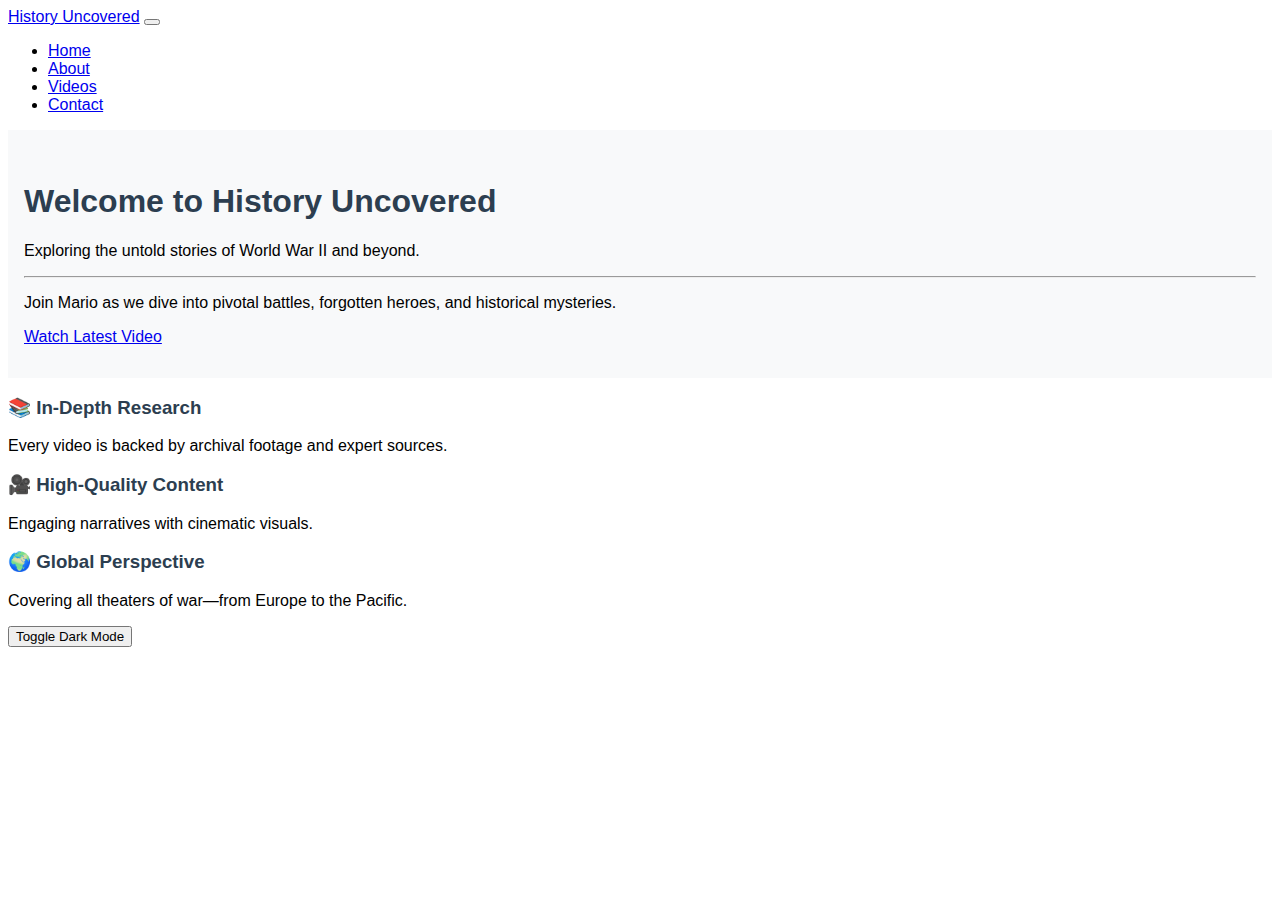
<file: week 8/homepage/index.html>
<!DOCTYPE html>
<html lang="en">
<head>
  <meta charset="UTF-8" />
  <meta name="viewport" content="width=device-width, initial-scale=1.0"/>
  <title>History Uncovered</title>

  <!-- Bootstrap CSS -->
  <link rel="stylesheet" href="https://cdn.jsdelivr.net/npm/bootstrap@4.5.3/dist/css/bootstrap.min.css" integrity="sha384-TX8t27EcRE3e/ihU7zmQxVncDAy5uIKz4rEkgIXeMed4M0jlfIDPvg6uqKI2xXr2" crossorigin="anonymous">

  <!-- Custom CSS -->
  <link href="styles.css" rel="stylesheet">
</head>
<body>
  <nav class="navbar navbar-expand-lg navbar-dark bg-primary">
    <a class="navbar-brand" href="index.html">History Uncovered</a>
    <button class="navbar-toggler" type="button" data-toggle="collapse" data-target="#navbarNav">
      <span class="navbar-toggler-icon"></span>
    </button>
    <div class="collapse navbar-collapse" id="navbarNav">
      <ul class="navbar-nav ml-auto">
        <li class="nav-item"><a class="nav-link" href="index.html">Home</a></li>
        <li class="nav-item"><a class="nav-link" href="about.html">About</a></li>
        <li class="nav-item"><a class="nav-link" href="videos.html">Videos</a></li>
        <li class="nav-item"><a class="nav-link" href="contact.html">Contact</a></li>
      </ul>
    </div>
  </nav>

  <div class="container mt-5">
    <div class="jumbotron text-center bg-light">
      <h1 class="display-4">Welcome to History Uncovered</h1>
      <p class="lead">Exploring the untold stories of World War II and beyond.</p>
      <hr class="my-4">
      <p>Join Mario as we dive into pivotal battles, forgotten heroes, and historical mysteries.</p>
      <a class="btn btn-primary btn-lg" href="videos.html" role="button">Watch Latest Video</a>
    </div>

    <div class="row text-center mt-4">
      <div class="col-md-4">
        <h3>📚 In-Depth Research</h3>
        <p>Every video is backed by archival footage and expert sources.</p>
      </div>
      <div class="col-md-4">
        <h3>🎥 High-Quality Content</h3>
        <p>Engaging narratives with cinematic visuals.</p>
      </div>
      <div class="col-md-4">
        <h3>🌍 Global Perspective</h3>
        <p>Covering all theaters of war—from Europe to the Pacific.</p>
      </div>
    </div>

    <div class="text-center mt-5">
      <button id="theme-toggle" class="btn btn-outline-secondary">Toggle Dark Mode</button>
    </div>
  </div>

  <!-- Bootstrap JS -->
  <script src="https://code.jquery.com/jquery-3.5.1.slim.min.js" integrity="sha384-DfXdz2htPH0lsSSs5nCTpuj/zy4C+OGpamoFVy38MVBnE+IbbVYUew+OrCXaRkfj" crossorigin="anonymous"></script>
  <script src="https://cdn.jsdelivr.net/npm/bootstrap@4.5.3/dist/js/bootstrap.bundle.min.js" integrity="sha384-ho+j7jyWK8fNQe+A12Hb8AhRq26LrZ/JpcUGGOn+Y7RsweNrtN/tE3MoK7ZeZDyx" crossorigin="anonymous"></script>

  <!-- Custom JS -->
  <script>
    document.getElementById('theme-toggle').addEventListener('click', () => {
      document.body.classList.toggle('dark-mode');
    });
  </script>
</body>
</html>
</file>
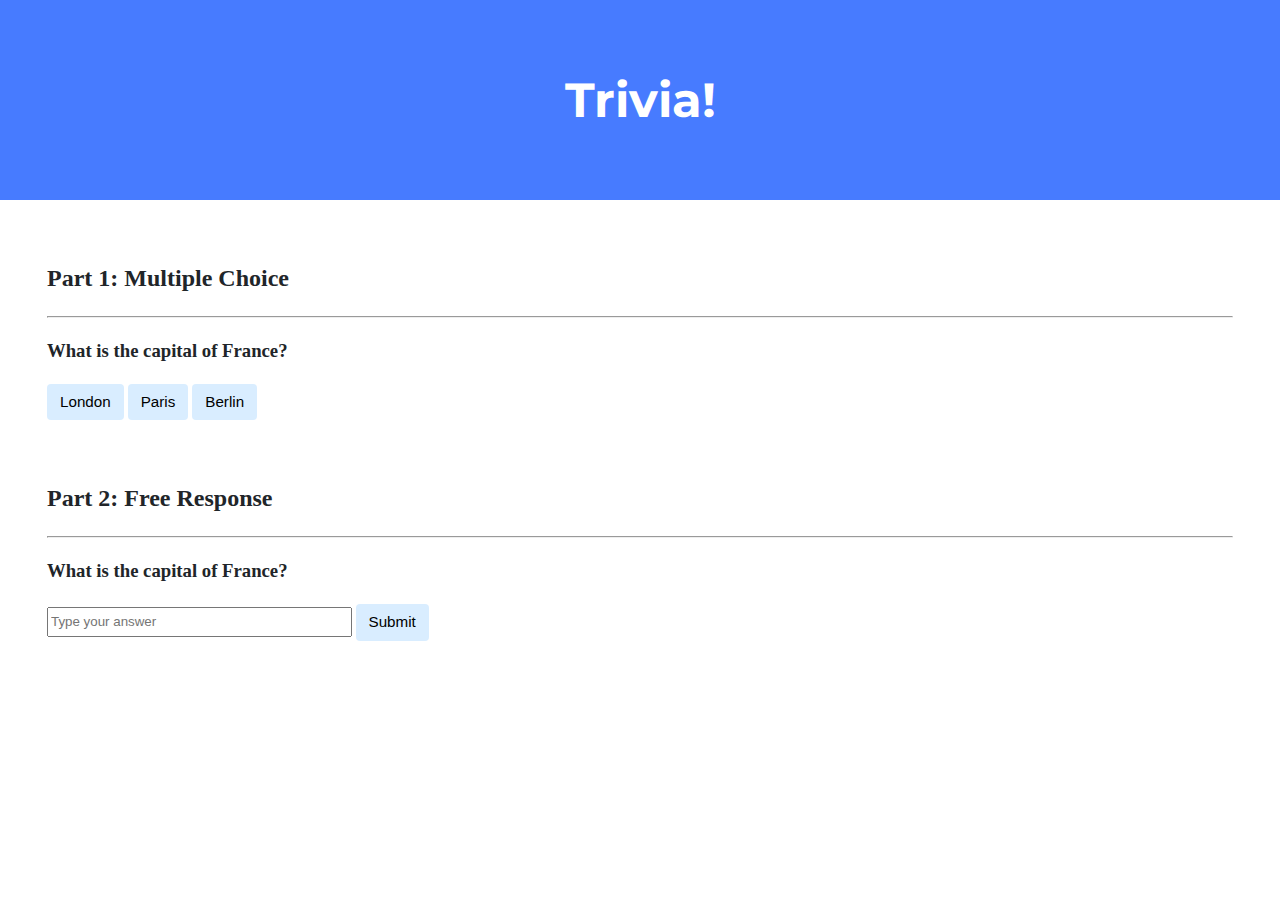
<file: week 8/trivia/index.html>
<!DOCTYPE html>

<html lang="en">
    <head>
        <link href="https://fonts.googleapis.com/css2?family=Montserrat:wght@500&display=swap" rel="stylesheet">
        <link href="styles.css" rel="stylesheet">
        <title>Trivia!</title>
        <script>
            // Part 1: Multiple Choice
            function checkMultipleChoice(correctButtonId) {
                // Get all buttons in Part 1
                const buttons = document.querySelectorAll('.part1 button');
                buttons.forEach(button => {
                    if (button.id === correctButtonId) {
                        button.style.backgroundColor = 'green';
                        document.getElementById('result1').textContent = 'Correct!';
                    } else {
                        button.style.backgroundColor = 'red';
                    }
                });
            }

            // Part 2: Free Response
            function checkFreeResponse() {
                const input = document.getElementById('free-response-input');
                const answer = input.value.trim().toLowerCase();
                const correctAnswer = 'paris'; // Example: capital of France

                if (answer === correctAnswer) {
                    input.style.backgroundColor = 'green';
                    document.getElementById('result2').textContent = 'Correct!';
                } else {
                    input.style.backgroundColor = 'red';
                    document.getElementById('result2').textContent = 'Incorrect';
                }
            }
        </script>
    </head>
    <body>
        <div class="header">
            <h1>Trivia!</h1>
        </div>

        <div class="container">
            <div class="section">
                <h2>Part 1: Multiple Choice </h2>
                <hr>
                <h3>What is the capital of France?</h3>
                <button id="btn1" onclick="checkMultipleChoice('btn2')">London</button>
                <button id="btn2" onclick="checkMultipleChoice('btn2')">Paris</button>
                <button id="btn3" onclick="checkMultipleChoice('btn2')">Berlin</button>
                <p id="result1"></p>
            </div>

            <div class="section">
                <h2>Part 2: Free Response</h2>
                <hr>
                <h3>What is the capital of France?</h3>
                <input type="text" id="free-response-input" placeholder="Type your answer">
                <button onclick="checkFreeResponse()">Submit</button>
                <p id="result2"></p>
            </div>
        </div>
    </body>
</html>
</file>
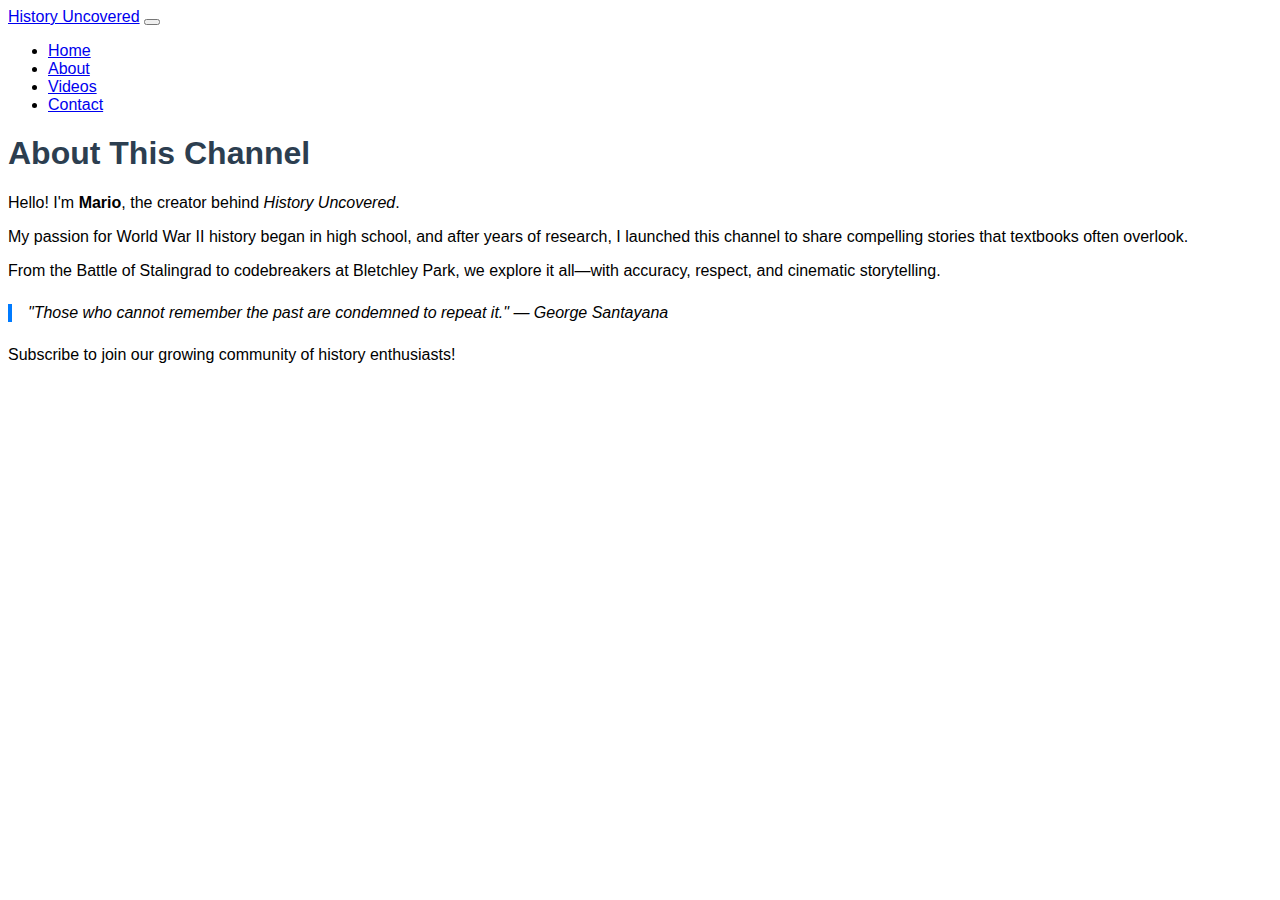
<file: week 8/homepage/about.html>
<!DOCTYPE html>
<html lang="en">
<head>
  <meta charset="UTF-8" />
  <meta name="viewport" content="width=device-width, initial-scale=1.0"/>
  <title>About | History Uncovered</title>
  <link rel="stylesheet" href="https://cdn.jsdelivr.net/npm/bootstrap@4.5.3/dist/css/bootstrap.min.css" integrity="sha384-TX8t27EcRE3e/ihU7zmQxVncDAy5uIKz4rEkgIXeMed4M0jlfIDPvg6uqKI2xXr2" crossorigin="anonymous">
  <link href="styles.css" rel="stylesheet">
</head>
<body>
  <nav class="navbar navbar-expand-lg navbar-dark bg-primary">
    <a class="navbar-brand" href="index.html">History Uncovered</a>
    <button class="navbar-toggler" type="button" data-toggle="collapse" data-target="#navbarNav">
      <span class="navbar-toggler-icon"></span>
    </button>
    <div class="collapse navbar-collapse" id="navbarNav">
      <ul class="navbar-nav ml-auto">
        <li class="nav-item"><a class="nav-link" href="index.html">Home</a></li>
        <li class="nav-item active"><a class="nav-link" href="about.html">About</a></li>
        <li class="nav-item"><a class="nav-link" href="videos.html">Videos</a></li>
        <li class="nav-item"><a class="nav-link" href="contact.html">Contact</a></li>
      </ul>
    </div>
  </nav>

  <div class="container mt-5">
    <h1 class="text-center mb-4">About This Channel</h1>
    <div class="row">
      <div class="col-md-8 mx-auto">
        <p>Hello! I'm <strong>Mario</strong>, the creator behind <em>History Uncovered</em>.</p>
        <p>My passion for World War II history began in high school, and after years of research, I launched this channel to share compelling stories that textbooks often overlook.</p>
        <p>From the Battle of Stalingrad to codebreakers at Bletchley Park, we explore it all—with accuracy, respect, and cinematic storytelling.</p>
        <blockquote class="blockquote">
          <p>"Those who cannot remember the past are condemned to repeat it." — George Santayana</p>
        </blockquote>
        <p>Subscribe to join our growing community of history enthusiasts!</p>
      </div>
    </div>
  </div>

  <script src="https://code.jquery.com/jquery-3.5.1.slim.min.js" integrity="sha384-DfXdz2htPH0lsSSs5nCTpuj/zy4C+OGpamoFVy38MVBnE+IbbVYUew+OrCXaRkfj" crossorigin="anonymous"></script>
  <script src="https://cdn.jsdelivr.net/npm/bootstrap@4.5.3/dist/js/bootstrap.bundle.min.js" integrity="sha384-ho+j7jyWK8fNQe+A12Hb8AhRq26LrZ/JpcUGGOn+Y7RsweNrtN/tE3MoK7ZeZDyx" crossorigin="anonymous"></script>
  <script>
    document.getElementById('theme-toggle')?.addEventListener('click', () => {
      document.body.classList.toggle('dark-mode');
    });
  </script>
</body>
</html>
</file>
<file: week 8/homepage/styles.css>
/* Base styles */
body {
  font-family: 'Segoe UI', Tahoma, Geneva, Verdana, sans-serif;
  transition: background-color 0.3s, color 0.3s;
}

/* Dark mode */
body.dark-mode {
  background-color: #121212;
  color: #f0f0f0;
}

body.dark-mode .jumbotron,
body.dark-mode .card,
body.dark-mode .form-control,
body.dark-mode .btn-outline-secondary {
  background-color: #1e1e1e;
  color: #e0e0e0;
  border-color: #444;
}

body.dark-mode .card-title,
body.dark-mode .card-text {
  color: #e0e0e0;
}

/* Custom jumbotron padding */
.jumbotron {
  padding: 2rem 1rem;
}

/* Responsive tweaks */
@media (max-width: 768px) {
  .navbar-nav {
    text-align: center;
  }
}

/* Additional selectors for requirement */
h1, h3 {
  color: #2c3e50;
}

.bg-light {
  background-color: #f8f9fa !important;
}

blockquote {
  font-style: italic;
  border-left: 4px solid #007bff;
  padding-left: 1rem;
  margin: 1.5rem 0;
}

#contact-form {
  margin-top: 1rem;
}
</file>
<file: week 8/trivia/styles.css>
body {
    background-color: #fff;
    color: #212529;
    font-size: 1rem;
    font-weight: 400;
    line-height: 1.5;
    margin: 0;
    text-align: left;
}

.container {
    margin-left: auto;
    margin-right: auto;
    padding-left: 15px;
    padding-right: 15px;
}

.header {
    background-color: #477bff;
    color: #fff;
    margin-bottom: 2rem;
    padding: 2rem 1rem;
    text-align: center;
}

.section {
    padding: 0.5rem 2rem 1rem 2rem;
}

.section:hover {
    background-color: #f5f5f5;
    transition: color 2s ease-in-out, background-color 0.15s ease-in-out;
}

h1 {
    font-family: 'Montserrat', sans-serif;
    font-size: 48px;
}

button, input[type="submit"] {
    background-color: #d9edff;
    border: 1px solid transparent;
    border-radius: 0.25rem;
    font-size: 0.95rem;
    font-weight: 400;
    line-height: 1.5;
    padding: 0.375rem 0.75rem;
    text-align: center;
    transition: color 0.15s ease-in-out, background-color 0.15s ease-in-out, border-color 0.15s ease-in-out, box-shadow 0.15s ease-in-out;
    vertical-align: middle;
}


input[type="text"] {
    line-height: 1.8;
    width: 25%;
}

input[type="text"]:hover {
    background-color: #f5f5f5;
    transition: color 2s ease-in-out, background-color 0.15s ease-in-out;
}
</file>
